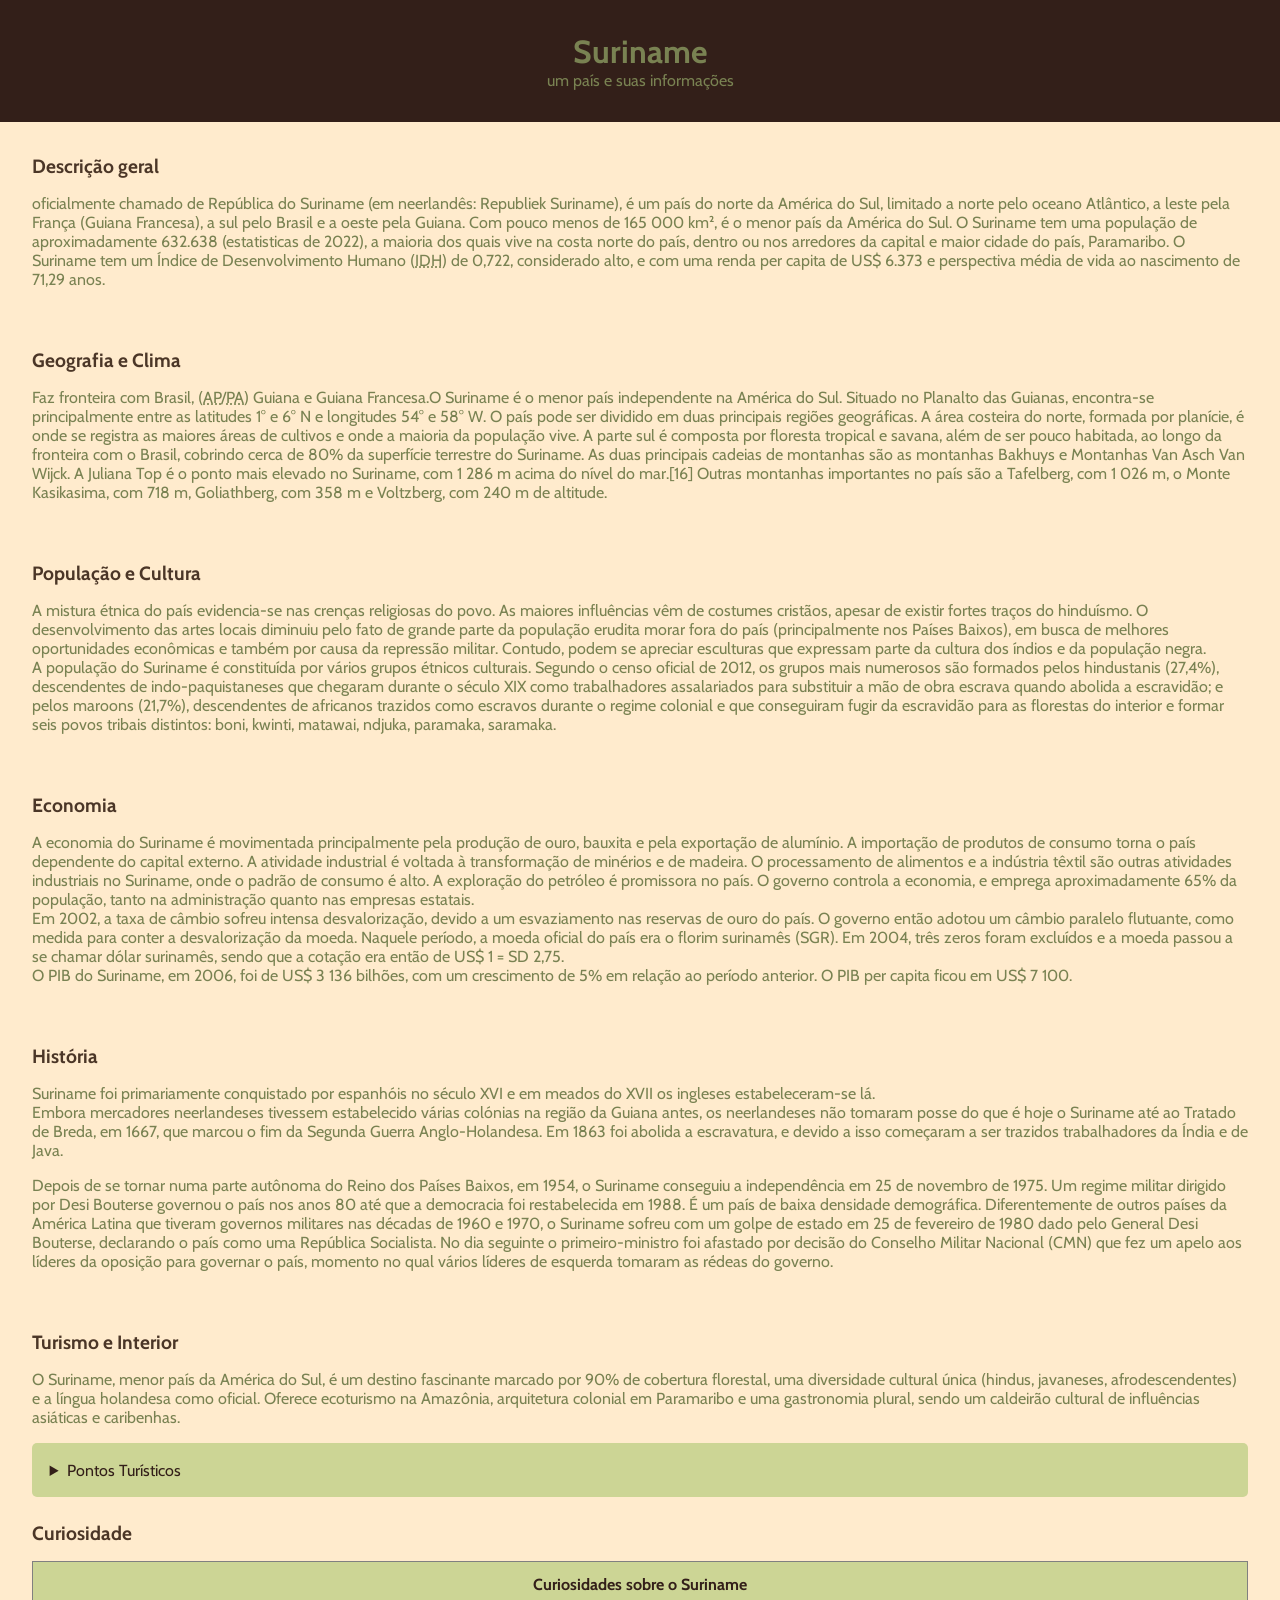
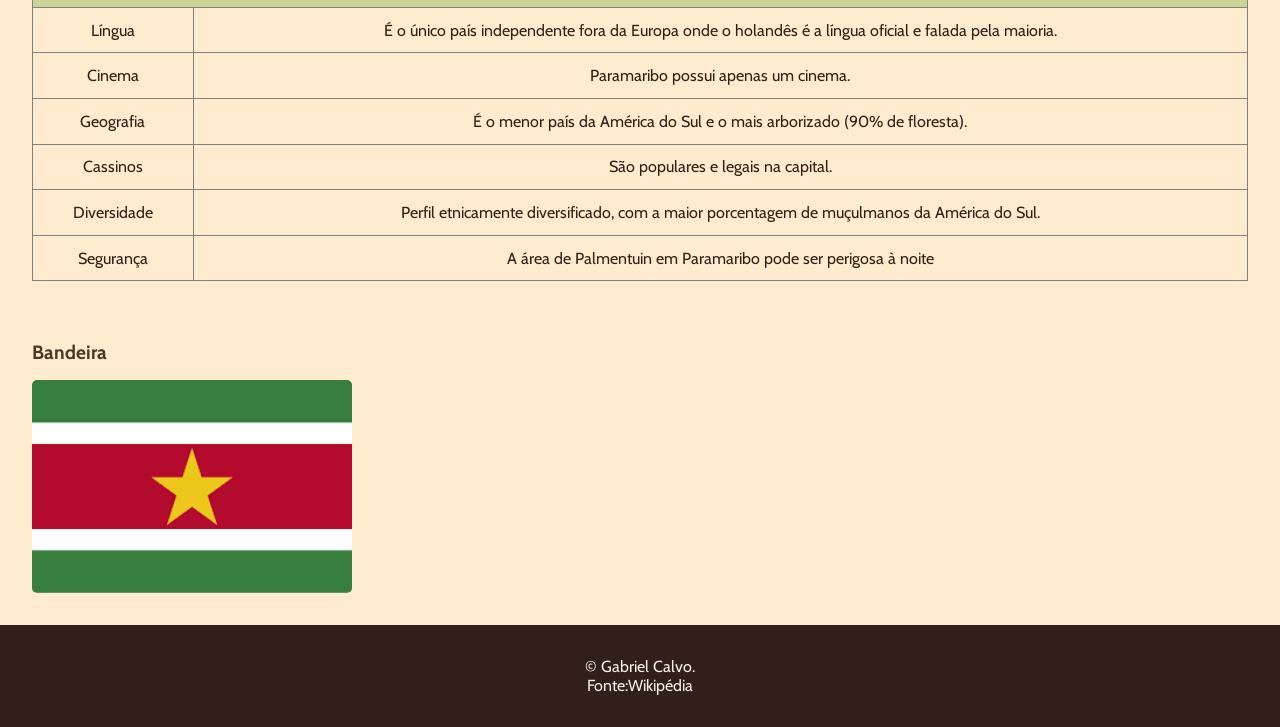
<file: index.html>
<!DOCTYPE html>
<html lang="pt-br">
    <head>
        <meta charset="UTF-8">
        <meta name="description" content="curiosidades e conhecimentos sobre o Suriname">
        <title>Site País</title>
        <link rel="stylesheet" href="style.css">
    </head>
    <body>
        <header>
            <h1>Suriname</h1>
            <p>um país e suas informações</p>
        </header>
        <main>
            <section>
                <h2>Descrição geral</h2>
                <p> oficialmente chamado de República do Suriname (em neerlandês: Republiek Suriname), é um país do norte da América do Sul, limitado a norte pelo oceano Atlântico, a leste pela França (Guiana Francesa), a sul pelo Brasil e a oeste pela Guiana. Com pouco menos de 165 000 km², é o menor país da América do Sul. O Suriname tem uma população de aproximadamente 632.638 (estatisticas de 2022), a maioria dos quais vive na costa norte do país, dentro ou nos arredores da capital e maior cidade do país, Paramaribo. O Suriname tem um Índice de Desenvolvimento Humano (<abbr title="Índice de Desenvolvimento Humano">IDH</abbr>) de 0,722, considerado alto, e com uma renda per capita de US$ 6.373 e perspectiva média de vida ao nascimento de 71,29 anos.</p>
                <br>
            </section>
            <section>
                <h2>Geografia e Clima</h2>
                <p>Faz fronteira com Brasil, (<abbr title="Amapá">AP</abbr>/<abbr title="pará">PA</abbr>) Guiana e Guiana Francesa.O Suriname é o menor país independente na América do Sul. Situado no Planalto das Guianas, encontra-se principalmente entre as latitudes 1° e 6° N e longitudes 54° e 58° W. O país pode ser dividido em duas principais regiões geográficas. A área costeira do norte, formada por planície, é onde se registra as maiores áreas de cultivos e onde a maioria da população vive. A parte sul é composta por floresta tropical e savana, além de ser pouco habitada, ao longo da fronteira com o Brasil, cobrindo cerca de 80% da superfície terrestre do Suriname. As duas principais cadeias de montanhas são as montanhas Bakhuys e Montanhas Van Asch Van Wijck. A Juliana Top é o ponto mais elevado no Suriname, com 1 286 m acima do nível do mar.[16] Outras montanhas importantes no país são a Tafelberg, com 1 026 m, o Monte Kasikasima, com 718 m, Goliathberg, com 358 m e Voltzberg, com 240 m de altitude.</p>
                <br>
            </section>
            <section>
                <h2>População e Cultura</h2>
                <p>A mistura étnica do país evidencia-se nas crenças religiosas do povo. As maiores influências vêm de costumes cristãos, apesar de existir fortes traços do hinduísmo. O desenvolvimento das artes locais diminuiu pelo fato de grande parte da população erudita morar fora do país (principalmente nos Países Baixos), em busca de melhores oportunidades econômicas e também por causa da repressão militar. Contudo, podem se apreciar esculturas que expressam parte da cultura dos índios e da população negra.
                <br>
                A população do Suriname é constituída por vários grupos étnicos culturais. Segundo o censo oficial de 2012, os grupos mais numerosos são formados pelos hindustanis (27,4%), descendentes de indo-paquistaneses que chegaram durante o século XIX como trabalhadores assalariados para substituir a mão de obra escrava quando abolida a escravidão; e pelos maroons (21,7%), descendentes de africanos trazidos como escravos durante o regime colonial e que conseguiram fugir da escravidão para as florestas do interior e formar seis povos tribais distintos: boni, kwinti, matawai, ndjuka, paramaka, saramaka.
                </p>
                <br>
            </section>
            <section>
                <h2>Economia</h2>
                <p>A economia do Suriname é movimentada principalmente pela produção de ouro, bauxita e pela exportação de alumínio. A importação de produtos de consumo torna o país dependente do capital externo. A atividade industrial é voltada à transformação de minérios e de madeira. O processamento de alimentos e a indústria têxtil são outras atividades industriais no Suriname, onde o padrão de consumo é alto. A exploração do petróleo é promissora no país. O governo controla a economia, e emprega aproximadamente 65% da população, tanto na administração quanto nas empresas estatais.
                <br>
                Em 2002, a taxa de câmbio sofreu intensa desvalorização, devido a um esvaziamento nas reservas de ouro do país. O governo então adotou um câmbio paralelo flutuante, como medida para conter a desvalorização da moeda. Naquele período, a moeda oficial do país era o florim surinamês (SGR). Em 2004, três zeros foram excluídos e a moeda passou a se chamar dólar surinamês, sendo que a cotação era então de US$ 1 = SD 2,75.
                <br>
                O PIB do Suriname, em 2006, foi de US$ 3 136 bilhões, com um crescimento de 5% em relação ao período anterior. O PIB per capita ficou em US$ 7 100.</p>
                <br>
            </section>
            <section>
                <h2>História</h2>
                <p> Suriname foi primariamente conquistado por espanhóis no século XVI e em meados do XVII os ingleses estabeleceram-se lá.
                <br>
                Embora mercadores neerlandeses tivessem estabelecido várias colónias na região da Guiana antes, os neerlandeses não tomaram posse do que é hoje o Suriname até ao Tratado de Breda, em 1667, que marcou o fim da Segunda Guerra Anglo-Holandesa. Em 1863 foi abolida a escravatura, e devido a isso começaram a ser trazidos trabalhadores da Índia e de Java.</p>
                <p>Depois de se tornar numa parte autônoma do Reino dos Países Baixos, em 1954, o Suriname conseguiu a independência em 25 de novembro de 1975. Um regime militar dirigido por Desi Bouterse governou o país nos anos 80 até que a democracia foi restabelecida em 1988. É um país de baixa densidade demográfica. Diferentemente de outros países da América Latina que tiveram governos militares nas décadas de 1960 e 1970, o Suriname sofreu com um golpe de estado em 25 de fevereiro de 1980 dado pelo General Desi Bouterse, declarando o país como uma República Socialista. No dia seguinte o primeiro-ministro foi afastado por decisão do Conselho Militar Nacional (CMN) que fez um apelo aos líderes da oposição para governar o país, momento no qual vários líderes de esquerda tomaram as rédeas do governo.</p>
                <br>
            </section>
            <section>
                <h2>Turismo e Interior</h2>
                <p>O Suriname, menor país da América do Sul, é um destino fascinante marcado por 90% de cobertura florestal, uma diversidade cultural única (hindus, javaneses, afrodescendentes) e a língua holandesa como oficial. Oferece ecoturismo na Amazônia, arquitetura colonial em Paramaribo e uma gastronomia plural, sendo um caldeirão cultural de influências asiáticas e caribenhas.</p>
            <section>
                <details>
                    <summary>Pontos Turísticos</summary>
                        <ul>
                            <li>Paramaribo: Centro histórico (Patrimônio Mundial da UNESCO), Forte Zeelandia e a Basílica de São Pedro e São Paulo.</li>
                            <li>Natureza: Parque Natural Brownsberg, Rio Commewijne e o Bigi Pan (ideal para observação de aves).</li>
                            <li>Cultura: Jodensavanne (ruínas da primeira comunidade judaica) e cultura Marun (descendentes de escravizados).</li>
                        </ul>
                </details>
            </section>
            </section>
            <section>
                <h2>Curiosidade</h2>
                <table border="1">
                    <thead>
                        <tr>
                            <th colspan="2">Curiosidades sobre o Suriname</th>
                        </tr>
                    </thead>
                    <tbody>
                        <tr>
                            <td>Língua</td>
                            <td>É o único país independente fora da Europa onde o holandês é a língua oficial e falada pela maioria.</td>
                        </tr>
                        <tr>
                            <td>Cinema</td>
                            <td>Paramaribo possui apenas um cinema.</td>
                        </tr>
                        <tr>
                            <td>Geografia</td>
                            <td>É o menor país da América do Sul e o mais arborizado (90% de floresta).</td>
                        </tr>
                        <tr>
                            <td>Cassinos</td>
                            <td>São populares e legais na capital.</td>
                        </tr>
                        <tr>
                            <td>Diversidade</td>
                            <td>Perfil etnicamente diversificado, com a maior porcentagem de muçulmanos da América do Sul.</td>
                        </tr>
                        <tr>
                            <td>Segurança</td>
                            <td>A área de Palmentuin em Paramaribo pode ser perigosa à noite</td>
                        </tr>
                    </tbody>
                </table>
                <br>
            </section>
            <section>
                <h2>Bandeira</h2>
            <img src="./assets/Suriname bandeira.png" alt="">
            </section>
        </main>
        <footer>
                <p class="parag-foot">&copy Gabriel Calvo.<br>Fonte:Wikipédia</p>
        </footer>
    </body>
</html>
</file>
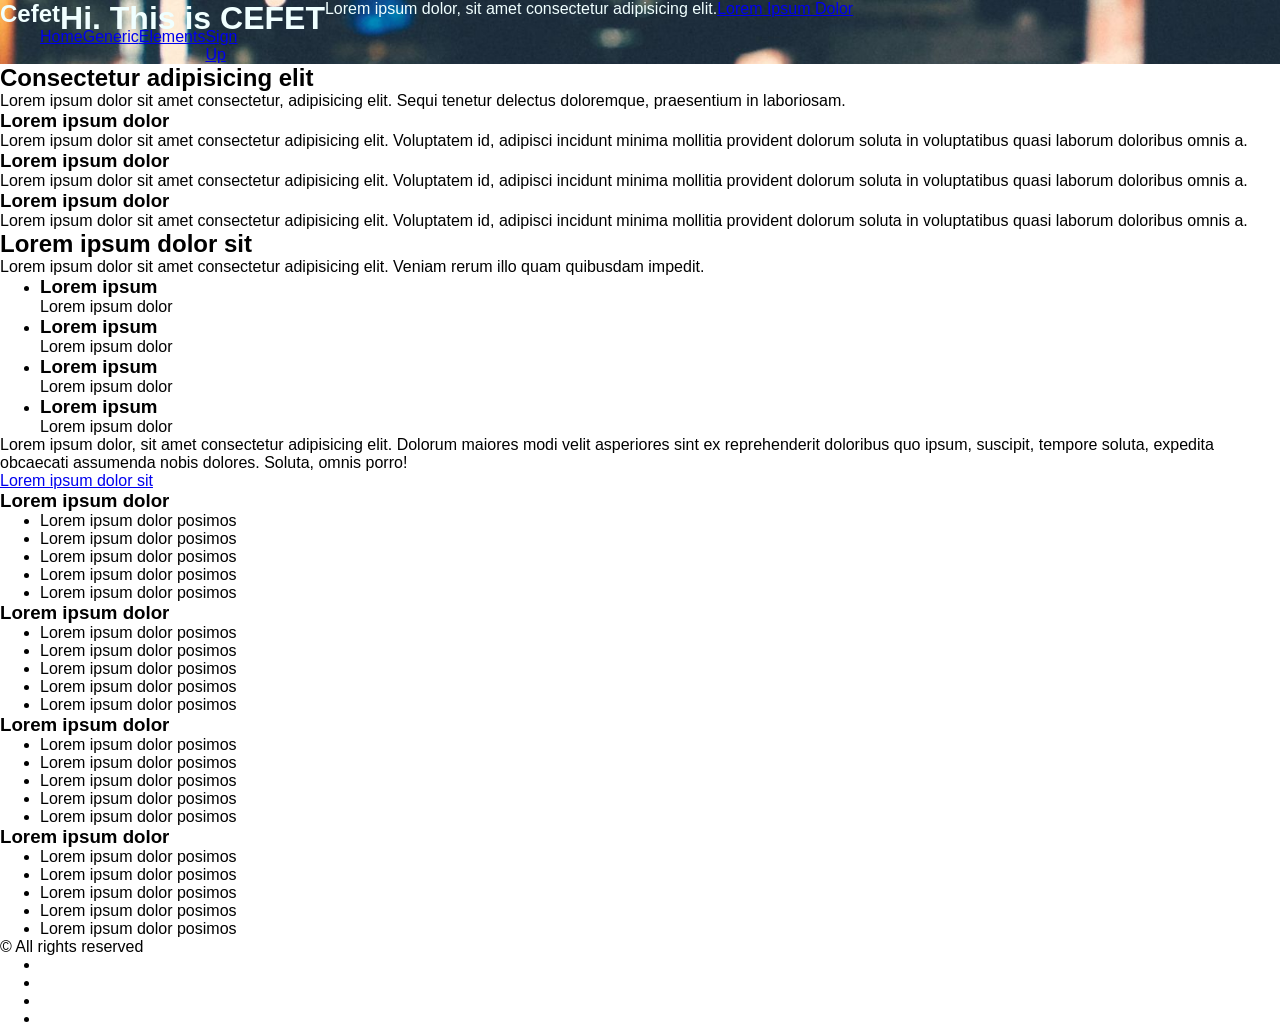
<file: site.Calvo/index.html>
<!doctype html>
<html>
    <head>
        <link rel="stylesheet" href="style.css">
    </head>
    <body>
        <header>
            <div class="header-logo">
            <h2 class="logo">Cefet</h2>
            <nav>
                <ul>
                    <li>
                        <a href="#">Home</a>
                    </li>
                    <li>
                        <a href="#">Generic</a>
                    </li>
                    <li>
                        <a href="#">Elements</a>
                    </li>
                    <li>
                        <a href="#">Sign Up</a>
                    </li>
                </ul>
            </nav>
            </div>
            <h1>Hi. This is CEFET</h1>
            <p>Lorem ipsum dolor, sit amet consectetur adipisicing elit.</p>
            <a href="#">Lorem Ipsum Dolor</a>
        </header>
        <main>
            <section class="one">
                <h2>Consectetur adipisicing elit</h2>
                <p>Lorem ipsum dolor sit amet consectetur, adipisicing elit. Sequi tenetur delectus doloremque, praesentium in laboriosam.</p>
                <div class="cards">
                    <div class="card">
                        <i class="icon big cloud"></i>
                        <h3>Lorem ipsum dolor</h3>
                        <p>Lorem ipsum dolor sit amet consectetur adipisicing elit. Voluptatem id, adipisci incidunt minima mollitia provident dolorum soluta in voluptatibus quasi laborum doloribus omnis a.
                        </p>
                    </div>
                    <div class="card">
                        <i class="icon big cloud"></i>
                        <h3>Lorem ipsum dolor</h3>
                        <p>Lorem ipsum dolor sit amet consectetur adipisicing elit. Voluptatem id, adipisci incidunt minima mollitia provident dolorum soluta in voluptatibus quasi laborum doloribus omnis a.
                        </p>
                    </div>
                    <div class="card">
                        <i class="icon big cloud"></i>
                        <h3>Lorem ipsum dolor</h3>
                        <p>Lorem ipsum dolor sit amet consectetur adipisicing elit. Voluptatem id, adipisci incidunt minima mollitia provident dolorum soluta in voluptatibus quasi laborum doloribus omnis a.
                        </p>
                    </div>
                </div>
            </section>
            <section class="two">
                <h2>Lorem ipsum dolor sit</h2>
                <p>Lorem ipsum dolor sit amet consectetur adipisicing elit. Veniam rerum illo quam quibusdam impedit.</p>
                <ul>
                    <li>
                        <i class="icon avatar"></i>
                        <h3>Lorem ipsum</h3>
                        <p>Lorem ipsum dolor</p>
                    </li><li>
                        <i class="icon avatar"></i>
                        <h3>Lorem ipsum</h3>
                        <p>Lorem ipsum dolor</p>
                    </li>
                    <li>
                        <i class="icon avatar"></i>
                        <h3>Lorem ipsum</h3>
                        <p>Lorem ipsum dolor</p>
                    </li>
                    <li>
                        <i class="icon avatar"></i>
                        <h3>Lorem ipsum</h3>
                        <p>Lorem ipsum dolor</p>
                    </li>
                </ul>
                <p>Lorem ipsum dolor, sit amet consectetur adipisicing elit. Dolorum maiores modi velit asperiores sint ex reprehenderit doloribus quo ipsum, suscipit, tempore soluta, expedita obcaecati assumenda nobis dolores. Soluta, omnis porro!</p>
                <a href="#">Lorem ipsum dolor sit</a>
            </section>
        </main>
        <footer>
            <div class="lists">
                <div class="list">
                    <h3>Lorem ipsum dolor</h3>
                    <ul>
                        <li>Lorem ipsum dolor posimos</li>
                        <li>Lorem ipsum dolor posimos</li>
                        <li>Lorem ipsum dolor posimos</li>
                        <li>Lorem ipsum dolor posimos</li>
                        <li>Lorem ipsum dolor posimos</li>
                    </ul>
                </div>
<div class="list">
                    <h3>Lorem ipsum dolor</h3>
                    <ul>
                        <li>Lorem ipsum dolor posimos</li>
                        <li>Lorem ipsum dolor posimos</li>
                        <li>Lorem ipsum dolor posimos</li>
                        <li>Lorem ipsum dolor posimos</li>
                        <li>Lorem ipsum dolor posimos</li>
                    </ul>
                </div>
                <div class="list">
                    <h3>Lorem ipsum dolor</h3>
                    <ul>
                        <li>Lorem ipsum dolor posimos</li>
                        <li>Lorem ipsum dolor posimos</li>
                        <li>Lorem ipsum dolor posimos</li>
                        <li>Lorem ipsum dolor posimos</li>
                        <li>Lorem ipsum dolor posimos</li>
                    </ul>
                </div>
                <div class="list">
                    <h3>Lorem ipsum dolor</h3>
                    <ul>
                        <li>Lorem ipsum dolor posimos</li>
                        <li>Lorem ipsum dolor posimos</li>
                        <li>Lorem ipsum dolor posimos</li>
                        <li>Lorem ipsum dolor posimos</li>
                        <li>Lorem ipsum dolor posimos</li>
                    </ul>
                </div>
            </div>
            <p>&copy; All rights reserved</p>
            <ul>
                <li><a href="#"><i class="icon"></i></a></li>
                <li><a href="#"><i class="icon"></i></a></li>
                <li><a href="#"><i class="icon"></i></a></li>
                <li><a href="#"><i class="icon"></i></a></li>
                
            </ul>
        </footer>
    </body>
</html>
</file>
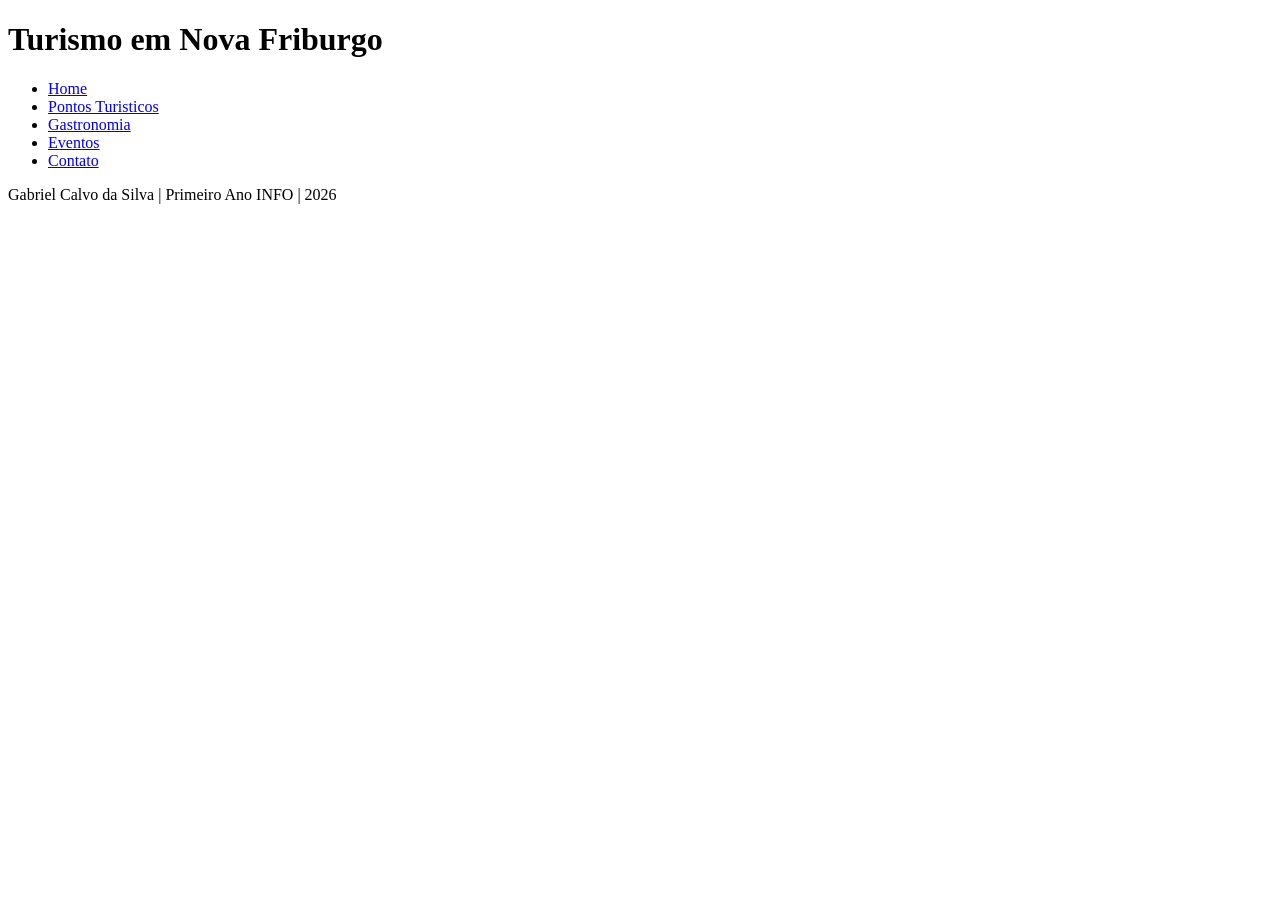
<file: turismo-nova-friburgo/index.html>
<!doctype html>
<html lang="pt-br">
    <head>
        <title>Turismo Nova Friburgo</title>
        <meta charset="utf-8">
    </head>
    <body>
        <header>
            <h1>Turismo em Nova Friburgo</h1>
            <nav>
                <ul>
                    <li>
                        <a href="index.html">Home</a>
                    </li>
                    <li>
                        <a href="pontos-turismo.html">Pontos Turisticos</a>
                    </li>
                    <li>
                        <a href="gastronomia.html">Gastronomia</a>
                    </li>
                    <li>
                        <a href="eventos.html">Eventos</a>
                    </li>
                    <li>
                        <a href="contato.html">Contato</a>
                    </li>
                </ul>
            </nav>
        </header>
        <main>

        </main>
        <aside>

        </aside>
        <footer>
            <p>Gabriel Calvo da Silva | Primeiro Ano INFO | 2026</p>
        </footer>
    </body>
</html>
</file>
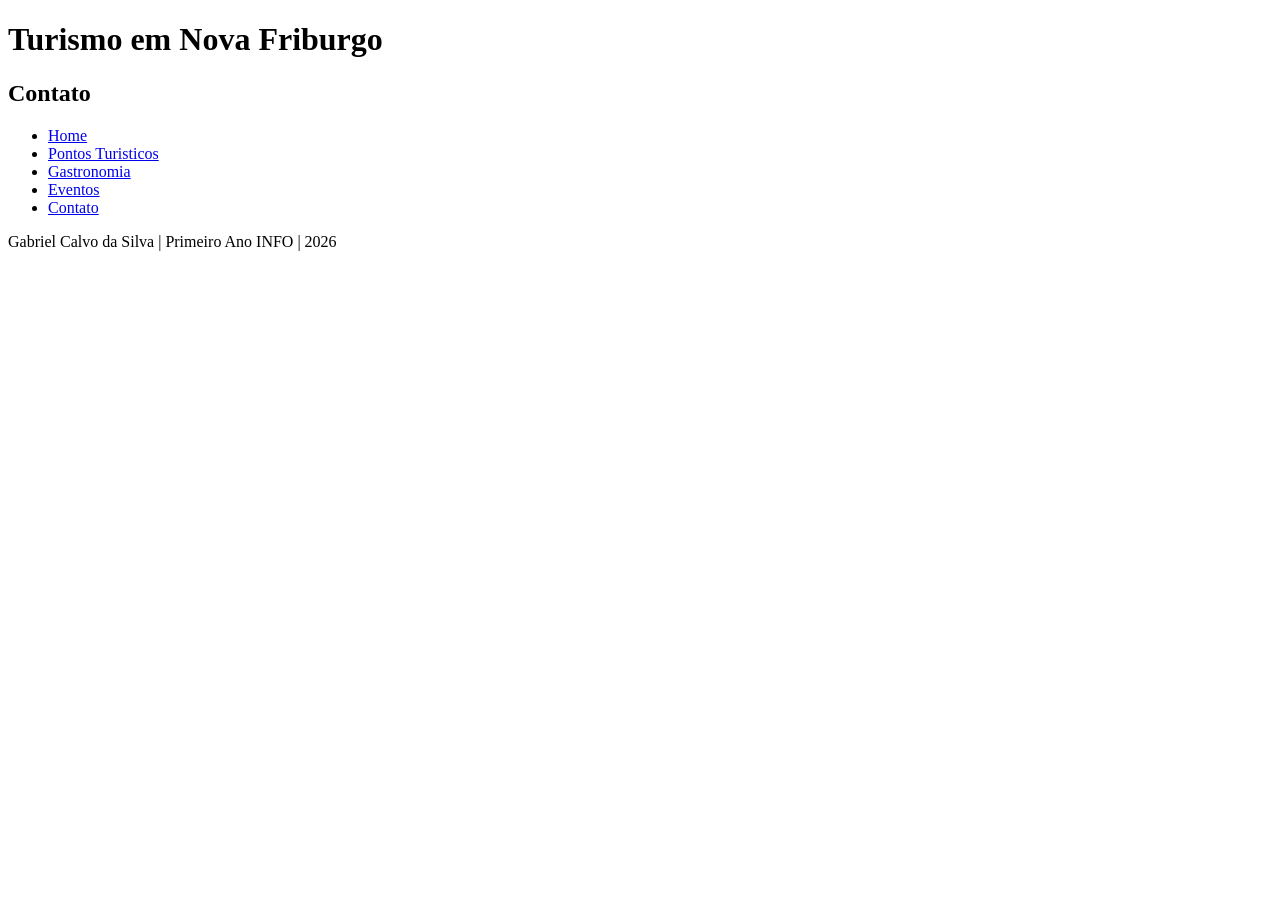
<file: turismo-nova-friburgo/contato.html>
<!doctype html>
<html lang="pt-br">
    <head>
        <title>Turismo Nova Friburgo</title>
        <meta charset="utf-8">
    </head>
    <body>
        <header>
            <h1>Turismo em Nova Friburgo</h1>
            <h2>Contato</h2>
            <nav>
                <ul>
                    <li>
                        <a href="index.html">Home</a>
                    </li>
                    <li>
                        <a href="pontos-turismo.html">Pontos Turisticos</a>
                    </li>
                    <li>
                        <a href="gastronomia.html">Gastronomia</a>
                    </li>
                    <li>
                        <a href="eventos.html">Eventos</a>
                    </li>
                    <li>
                        <a href="contato.html">Contato</a>
                    </li>
                </ul>
            </nav>
        </header>
        <main>

        </main>
        <aside>

        </aside>
        <footer>
            <p>Gabriel Calvo da Silva | Primeiro Ano INFO | 2026</p>
        </footer>
    </body>
</html>
</file>
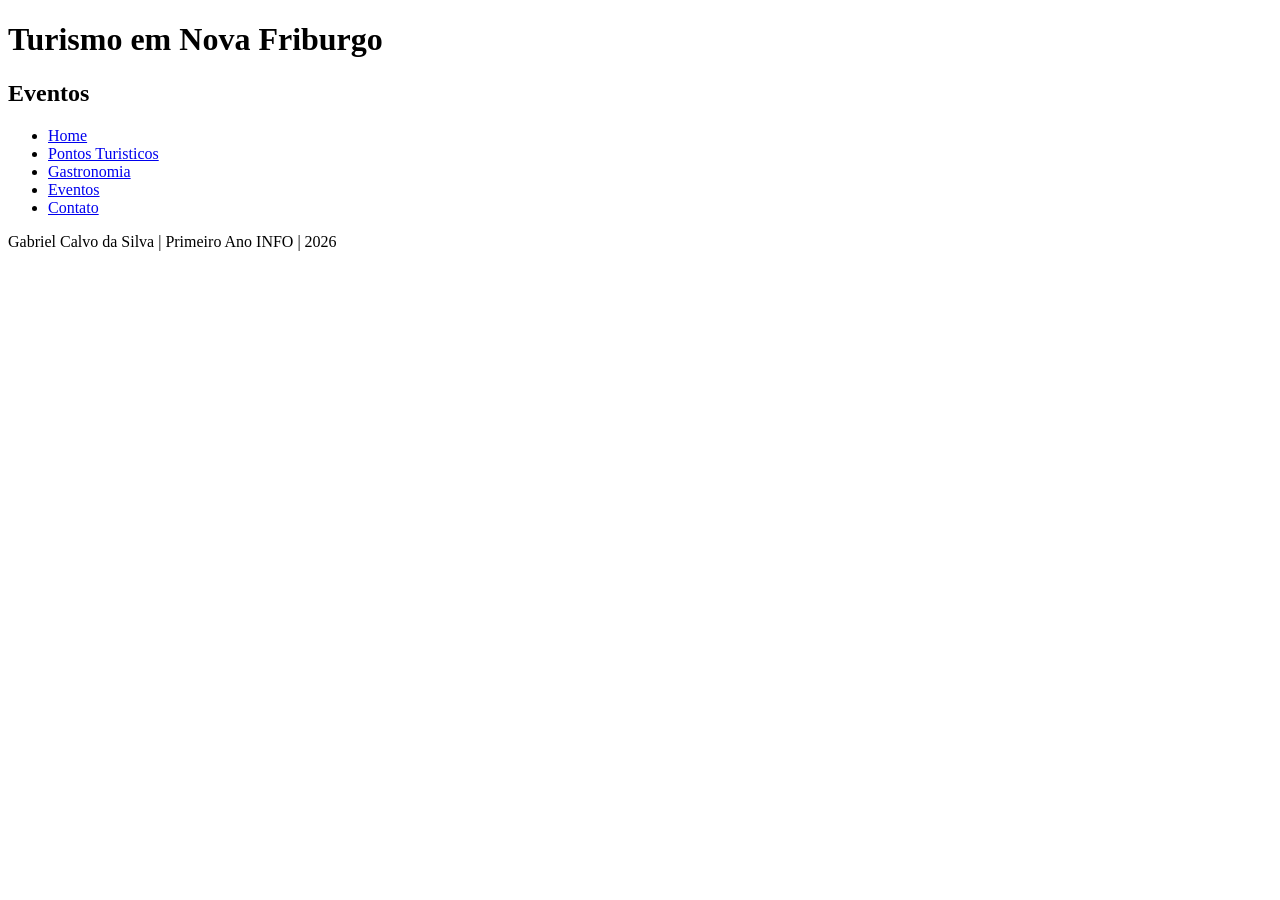
<file: turismo-nova-friburgo/eventos.html>
<!doctype html>
<html lang="pt-br">
    <head>
        <title>Turismo Nova Friburgo</title>
        <meta charset="utf-8">
    </head>
    <body>
        <header>
            <h1>Turismo em Nova Friburgo</h1>
            <h2>Eventos</h2>
            <nav>
                <ul>
                    <li>
                        <a href="index.html">Home</a>
                    </li>
                    <li>
                        <a href="pontos-turismo.html">Pontos Turisticos</a>
                    </li>
                    <li>
                        <a href="gastronomia.html">Gastronomia</a>
                    </li>
                    <li>
                        <a href="eventos.html">Eventos</a>
                    </li>
                    <li>
                        <a href="contato.html">Contato</a>
                    </li>
                </ul>
            </nav>
        </header>
        <main>

        </main>
        <aside>

        </aside>
        <footer>
            <p>Gabriel Calvo da Silva | Primeiro Ano INFO | 2026</p>
        </footer>
    </body>
</html>
</file>
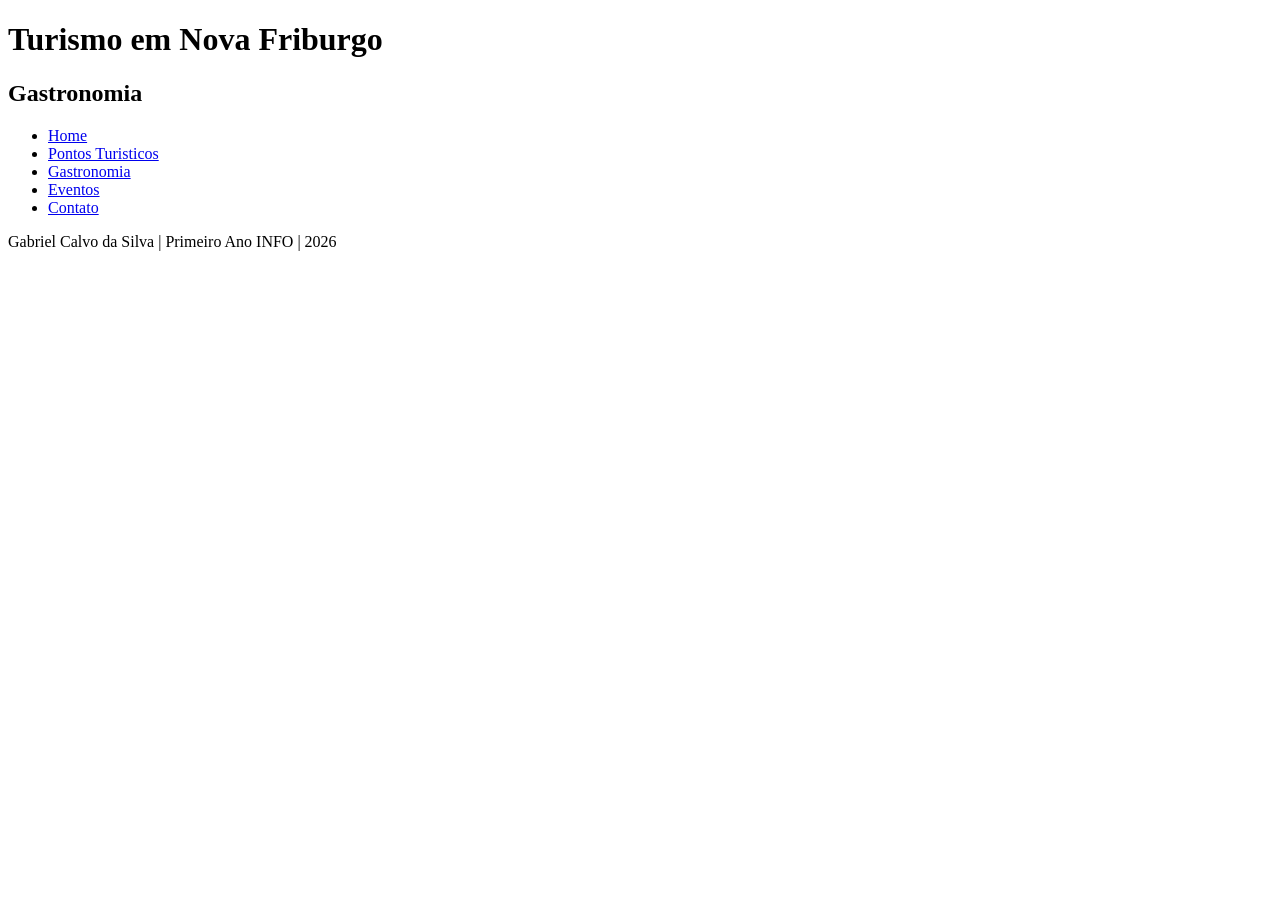
<file: turismo-nova-friburgo/gastronomia.html>
<!doctype html>
<html lang="pt-br">
    <head>
        <title>Turismo Nova Friburgo</title>
        <meta charset="utf-8">
    </head>
    <body>
        <header>
            <h1>Turismo em Nova Friburgo</h1>
            <h2>Gastronomia</h2>
            <nav>
                <ul>
                    <li>
                        <a href="index.html">Home</a>
                    </li>
                    <li>
                        <a href="pontos-turismo.html">Pontos Turisticos</a>
                    </li>
                    <li>
                        <a href="gastronomia.html">Gastronomia</a>
                    </li>
                    <li>
                        <a href="eventos.html">Eventos</a>
                    </li>
                    <li>
                        <a href="contato.html">Contato</a>
                    </li>
                </ul>
            </nav>
        </header>
        <main>

        </main>
        <aside>

        </aside>
        <footer>
            <p>Gabriel Calvo da Silva | Primeiro Ano INFO | 2026</p>
        </footer>
    </body>
</html>
</file>
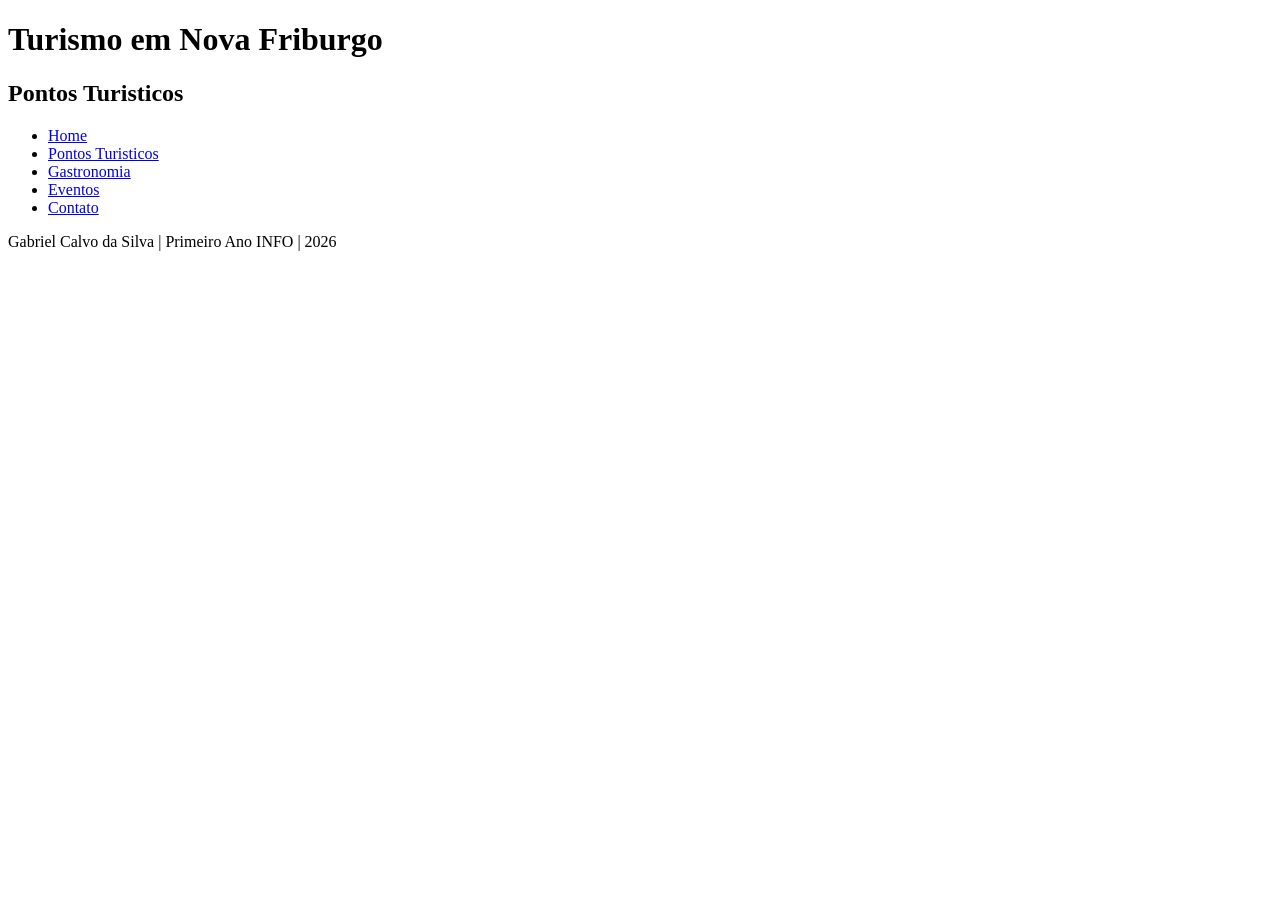
<file: turismo-nova-friburgo/pontos-turismo.html>
<!doctype html>
<html lang="pt-br">
    <head>
        <title>Turismo Nova Friburgo</title>
        <meta charset="utf-8">
    </head>
    <body>
        <header>
            <h1>Turismo em Nova Friburgo</h1>
            <h2>Pontos Turisticos</h2>
            <nav>
                <ul>
                    <li>
                        <a href="index.html">Home</a>
                    </li>
                    <li>
                        <a href="pontos-turismo.html">Pontos Turisticos</a>
                    </li>
                    <li>
                        <a href="gastronomia.html">Gastronomia</a>
                    </li>
                    <li>
                        <a href="eventos.html">Eventos</a>
                    </li>
                    <li>
                        <a href="contato.html">Contato</a>
                    </li>
                </ul>
            </nav>
        </header>
        <main>

        </main>
        <aside>

        </aside>
        <footer>
            <p>Gabriel Calvo da Silva | Primeiro Ano INFO | 2026</p>
        </footer>
    </body>
</html>
</file>
<file: style.css>
@import url('https://fonts.googleapis.com/css2?family=Cabin:ital,wght@0,400..700;1,400..700&display=swap');

* {
    margin: 0;
    padding: 0; 
    box-sizing: border-box;
}
body {
    background-color: blanchedalmond;
    color: #798252;
    font-family: "Cabin", sans-serif;
    font-weight: 400;
}

header {
    padding: 2rem;
    background-color: #331f19;
    text-align: center;
}

main {
    padding: 2rem;
    display: flex;
    flex-direction: column;
    gap: 1.5rem;
}

section {
    display: flex;
    flex-direction: column;
    gap: 1rem;
}

h2 {
    color: rgb(75, 54, 39);
    font-size: 1.2rem;
}

details {
    background-color: #CCD595;
    border-radius: 5px;
    padding: 0.8rem;
}

summary {
    color: #331f19;
    margin: 0.3rem;
    cursor: pointer;
}

ul {
    margin-left: 1.5rem;
}

li {
    padding: 0.3rem;
}

table {
    width: 100%;
    border-collapse: collapse;
}

th {
    background-color: #CCD595;
    color: #331f19;
    padding: 0.8rem;
}

td {
    color: #331f19;
    padding: 0.8rem;
    text-align: center;
}

img {
    width: 20rem;
    border-radius: 5px;
}

footer{
    background-color: #331f19;
    padding: 2rem;
    text-align: center;
}

.parag-foot {
    color: #F4F0EA;
}
</file>
<file: site.Calvo/style.css>
*{
    font-family: Arial, Helvetica, sans-serif;
    margin: 0;
}

header{
    background-image: url(images/bokeh_car_lights_bg.jpg);
    background-repeat: no-repeat;
    display: flex;
    background-size: cover;
    color: azure;

}

nav ul{
    display: flex;
    list-style: none;
    justify-content: space-between;
    width: 20px;
}

nav {
    font-size: ;
}
</file>
